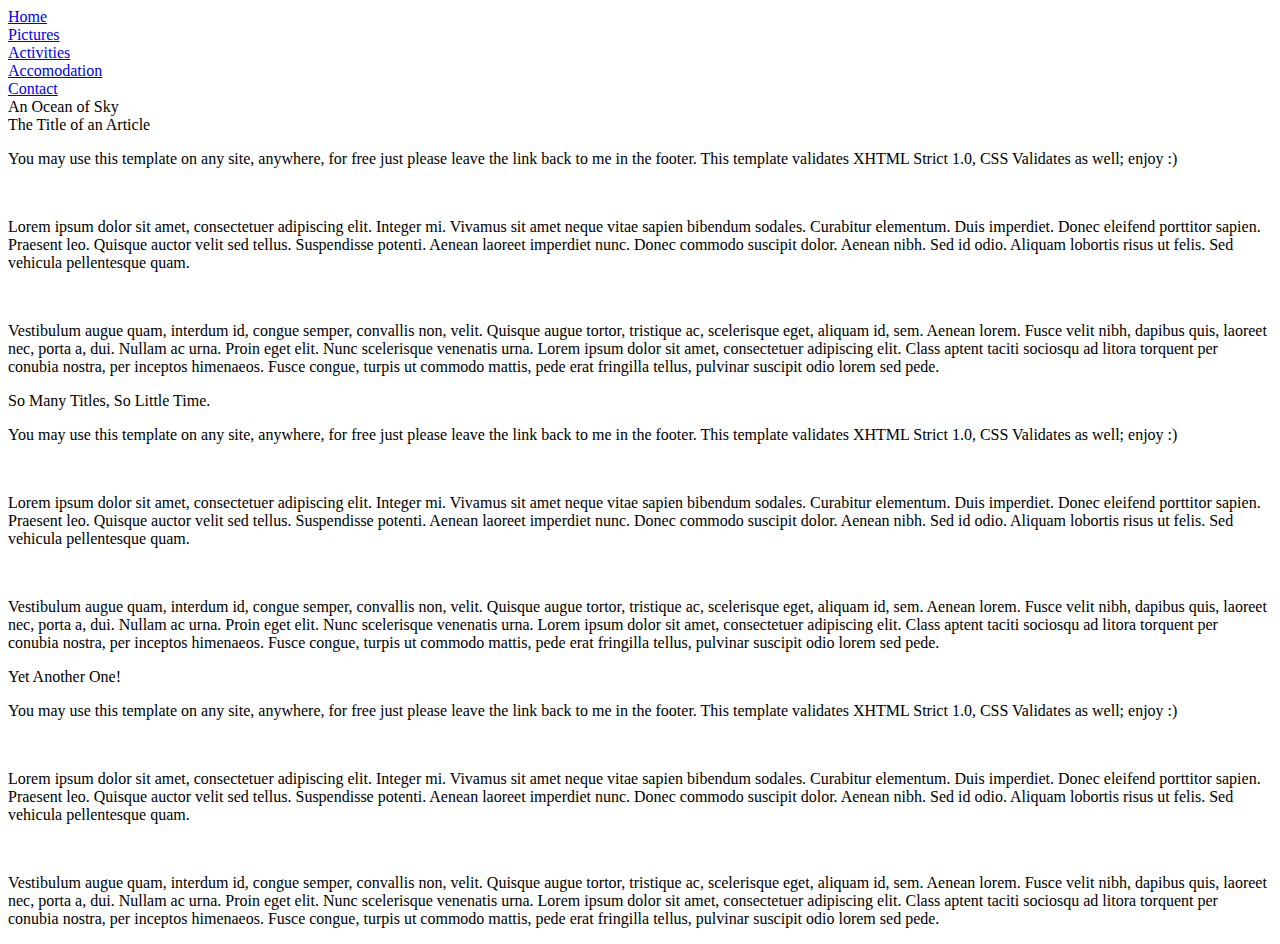
<file: index.html>
<!DOCTYPE html>
<html>

<head>
  <title>Resort</title>
  <link href="css/styles.css" rel="stylesheet" type="text/css">
  <meta name="viewport" content="width=device-width, initial-scale=1.0">
</head>

<body>
  <div id="page">
    <div class="topNaviagationLink"><a href="index.html">Home</a></div>
    <div class="topNaviagationLink"><a href="pictures.html">Pictures</a></div>
    <div class="topNaviagationLink"><a href="activities.html">Activities</a></div>
    <div class="topNaviagationLink"><a href="accomodations.html">Accomodation</a></div>
    <div class="topNaviagationLink"><a href="contact-information.html">Contact</a></div>
  </div>
  <div id="mainPicture">
    <div class="picture">
      <div id="headerTitle">An Ocean of Sky</div>
      
    </div>
  </div>
  <div class="contentBox">
    <div class="innerBox">
      <div class="contentTitle">The Title of an Article</div>
      <div class="contentText">
        <p>You may use this template on any site, anywhere, for free just please leave the link back to me in the
          footer.
          This template validates XHTML Strict 1.0, CSS Validates as well; enjoy :) </p><br />
        <p>Lorem ipsum dolor sit amet, consectetuer adipiscing elit. Integer mi. Vivamus sit amet neque vitae sapien
          bibendum sodales. Curabitur elementum. Duis imperdiet. Donec eleifend porttitor sapien. Praesent leo. Quisque
          auctor velit sed tellus. Suspendisse potenti. Aenean laoreet imperdiet nunc. Donec commodo suscipit dolor.
          Aenean nibh. Sed id odio. Aliquam lobortis risus ut felis. Sed vehicula pellentesque quam.</p><br />
        <p>Vestibulum augue quam, interdum id, congue semper, convallis non, velit. Quisque augue tortor, tristique ac,
          scelerisque eget, aliquam id, sem. Aenean lorem. Fusce velit nibh, dapibus quis, laoreet nec, porta a, dui.
          Nullam ac urna. Proin eget elit. Nunc scelerisque venenatis urna. Lorem ipsum dolor sit amet, consectetuer
          adipiscing elit. Class aptent taciti sociosqu ad litora torquent per conubia nostra, per inceptos himenaeos.
          Fusce congue, turpis ut commodo mattis, pede erat fringilla tellus, pulvinar suscipit odio lorem sed pede.</p>
      </div>


      <div class="contentTitle">So Many Titles, So Little Time.</div>
      <div class="contentText">
        <p>You may use this template on any site, anywhere, for free just please leave the link back to me in the
          footer.
          This template validates XHTML Strict 1.0, CSS Validates as well; enjoy :) </p><br />
        <p>Lorem ipsum dolor sit amet, consectetuer adipiscing elit. Integer mi. Vivamus sit amet neque vitae sapien
          bibendum sodales. Curabitur elementum. Duis imperdiet. Donec eleifend porttitor sapien. Praesent leo. Quisque
          auctor velit sed tellus. Suspendisse potenti. Aenean laoreet imperdiet nunc. Donec commodo suscipit dolor.
          Aenean nibh. Sed id odio. Aliquam lobortis risus ut felis. Sed vehicula pellentesque quam.</p><br />
        <p>Vestibulum augue quam, interdum id, congue semper, convallis non, velit. Quisque augue tortor, tristique ac,
          scelerisque eget, aliquam id, sem. Aenean lorem. Fusce velit nibh, dapibus quis, laoreet nec, porta a, dui.
          Nullam ac urna. Proin eget elit. Nunc scelerisque venenatis urna. Lorem ipsum dolor sit amet, consectetuer
          adipiscing elit. Class aptent taciti sociosqu ad litora torquent per conubia nostra, per inceptos himenaeos.
          Fusce congue, turpis ut commodo mattis, pede erat fringilla tellus, pulvinar suscipit odio lorem sed pede.</p>
      </div>


      <div class="contentTitle">Yet Another One!</div>
      <div class="contentText">
        <p>You may use this template on any site, anywhere, for free just please leave the link back to me in the
          footer.
          This template validates XHTML Strict 1.0, CSS Validates as well; enjoy :) </p><br />
        <p>Lorem ipsum dolor sit amet, consectetuer adipiscing elit. Integer mi. Vivamus sit amet neque vitae sapien
          bibendum sodales. Curabitur elementum. Duis imperdiet. Donec eleifend porttitor sapien. Praesent leo. Quisque
          auctor velit sed tellus. Suspendisse potenti. Aenean laoreet imperdiet nunc. Donec commodo suscipit dolor.
          Aenean nibh. Sed id odio. Aliquam lobortis risus ut felis. Sed vehicula pellentesque quam.</p><br />
        <p>Vestibulum augue quam, interdum id, congue semper, convallis non, velit. Quisque augue tortor, tristique ac,
          scelerisque eget, aliquam id, sem. Aenean lorem. Fusce velit nibh, dapibus quis, laoreet nec, porta a, dui.
          Nullam ac urna. Proin eget elit. Nunc scelerisque venenatis urna. Lorem ipsum dolor sit amet, consectetuer
          adipiscing elit. Class aptent taciti sociosqu ad litora torquent per conubia nostra, per inceptos himenaeos.
          Fusce congue, turpis ut commodo mattis, pede erat fringilla tellus, pulvinar suscipit odio lorem sed pede.</p>
      </div>
    </div>

  </div>

</body>

</html>
</file>
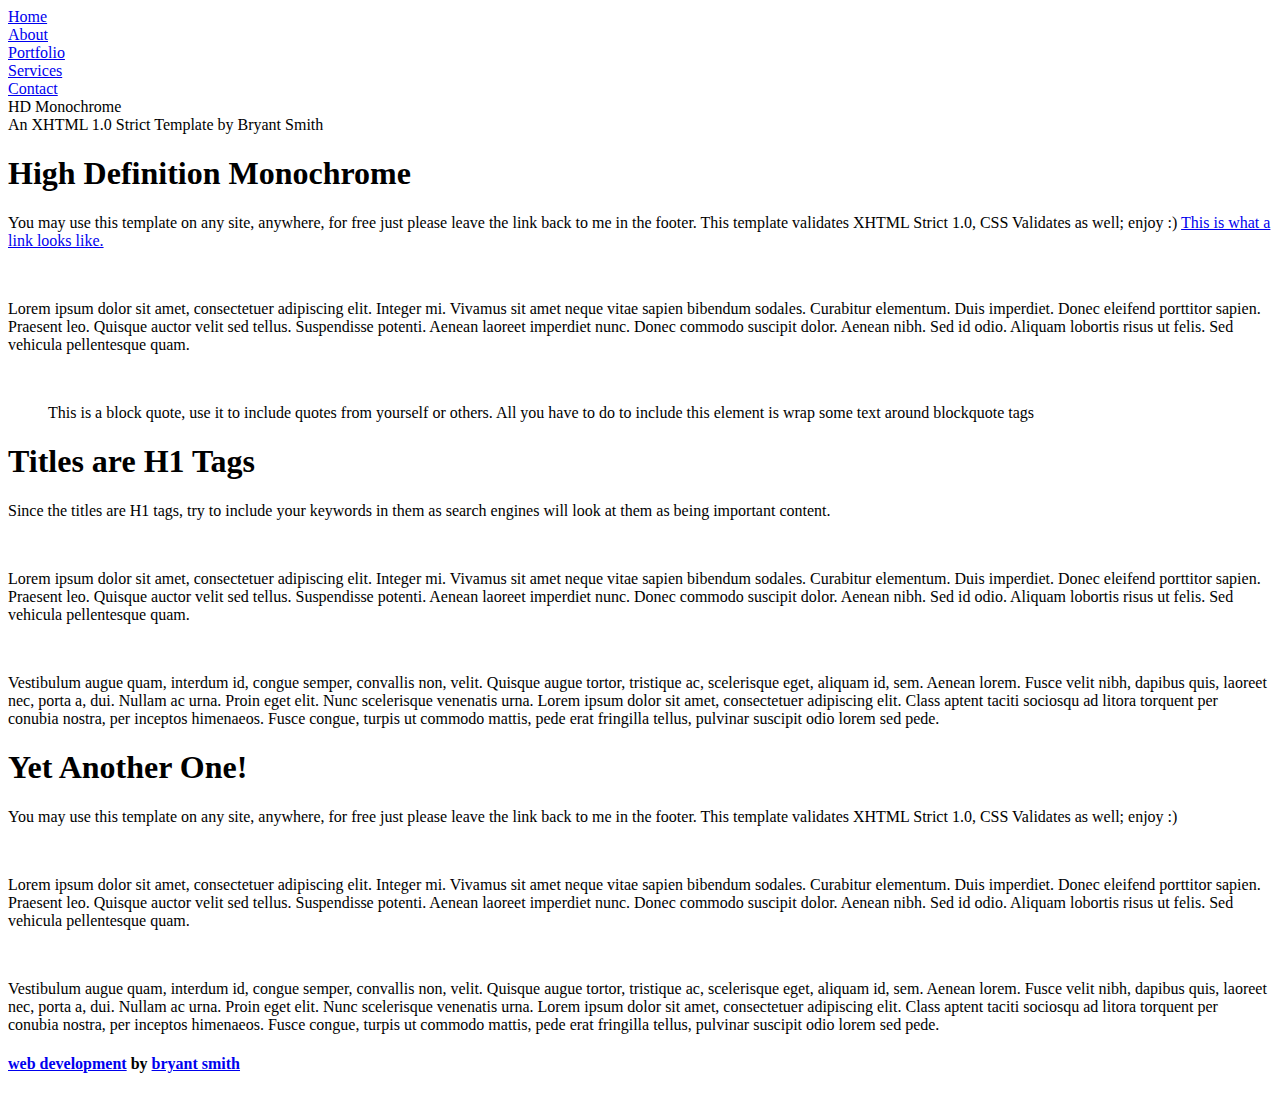
<file: activities.html>
<!DOCTYPE html>
<html>

<head>
  <title>Resort</title>
  <link href="css/styles.css" rel="stylesheet" type="text/css">
  <meta name="viewport" content="width=device-width, initial-scale=1.0">
</head>

<body>
  <div id="page">
    <div class="topNaviagationLink"><a href="index.html">Home</a></div>
    <div class="topNaviagationLink"><a href="index.html">About</a></div>
    <div class="topNaviagationLink"><a href="index.html">Portfolio</a></div>
    <div class="topNaviagationLink"><a href="index.html">Services</a></div>
    <div class="topNaviagationLink"><a href="index.html">Contact</a></div>
  </div>
  <div id="mainPicture">
    <div class="picture">
      <div id="headerTitle">HD Monochrome</div>
      <div id="headerSubtext">An XHTML 1.0 Strict Template by Bryant Smith</div>
    </div>
  </div>
  <div class="contentBox">
    <div class="innerBox">
      <h1>High Definition Monochrome</h1>
      <div class="contentText">
        <p>You may use this template on any site, anywhere, for free just please leave the link back to me in the footer.
          This template validates XHTML Strict 1.0, CSS Validates as well; enjoy :) <a href="#">This is what a link looks
            like.</a></p><br />
        <p>Lorem ipsum dolor sit amet, consectetuer adipiscing elit. Integer mi. Vivamus sit amet neque vitae sapien
          bibendum sodales. Curabitur elementum. Duis imperdiet. Donec eleifend porttitor sapien. Praesent leo. Quisque
          auctor velit sed tellus. Suspendisse potenti. Aenean laoreet imperdiet nunc. Donec commodo suscipit dolor.
          Aenean nibh. Sed id odio. Aliquam lobortis risus ut felis. Sed vehicula pellentesque quam.</p><br />
        <blockquote>
          <p>This is a block quote, use it to include quotes from yourself or others. All you have to do to include this
            element is wrap some text around blockquote tags</p>
        </blockquote>
      </div>
  
  
      <h1>Titles are H1 Tags</h1>
      <div class="contentText">
        <p> Since the titles are H1 tags, try to include your keywords in them as search engines will look at them as
          being important content.</p><br />
        <p>Lorem ipsum dolor sit amet, consectetuer adipiscing elit. Integer mi. Vivamus sit amet neque vitae sapien
          bibendum sodales. Curabitur elementum. Duis imperdiet. Donec eleifend porttitor sapien. Praesent leo. Quisque
          auctor velit sed tellus. Suspendisse potenti. Aenean laoreet imperdiet nunc. Donec commodo suscipit dolor.
          Aenean nibh. Sed id odio. Aliquam lobortis risus ut felis. Sed vehicula pellentesque quam.</p><br />
  
        <p>Vestibulum augue quam, interdum id, congue semper, convallis non, velit. Quisque augue tortor, tristique ac,
          scelerisque eget, aliquam id, sem. Aenean lorem. Fusce velit nibh, dapibus quis, laoreet nec, porta a, dui.
          Nullam ac urna. Proin eget elit. Nunc scelerisque venenatis urna. Lorem ipsum dolor sit amet, consectetuer
          adipiscing elit. Class aptent taciti sociosqu ad litora torquent per conubia nostra, per inceptos himenaeos.
          Fusce congue, turpis ut commodo mattis, pede erat fringilla tellus, pulvinar suscipit odio lorem sed pede.</p>
      </div>
  
  
      <h1>Yet Another One!</h1>
      <div class="contentText">
        <p>You may use this template on any site, anywhere, for free just please leave the link back to me in the footer.
          This template validates XHTML Strict 1.0, CSS Validates as well; enjoy :) </p><br />
        <p>Lorem ipsum dolor sit amet, consectetuer adipiscing elit. Integer mi. Vivamus sit amet neque vitae sapien
          bibendum sodales. Curabitur elementum. Duis imperdiet. Donec eleifend porttitor sapien. Praesent leo. Quisque
          auctor velit sed tellus. Suspendisse potenti. Aenean laoreet imperdiet nunc. Donec commodo suscipit dolor.
          Aenean nibh. Sed id odio. Aliquam lobortis risus ut felis. Sed vehicula pellentesque quam.</p><br />
        <p>Vestibulum augue quam, interdum id, congue semper, convallis non, velit. Quisque augue tortor, tristique ac,
          scelerisque eget, aliquam id, sem. Aenean lorem. Fusce velit nibh, dapibus quis, laoreet nec, porta a, dui.
          Nullam ac urna. Proin eget elit. Nunc scelerisque venenatis urna. Lorem ipsum dolor sit amet, consectetuer
          adipiscing elit. Class aptent taciti sociosqu ad litora torquent per conubia nostra, per inceptos himenaeos.
          Fusce congue, turpis ut commodo mattis, pede erat fringilla tellus, pulvinar suscipit odio lorem sed pede.</p>
      </div>
  
  
      <!-- Please leave this in place after all of your content - thanks :) -->
      <h4><a href="http://www.aszx.net">web development</a> by <a href="http://www.bryantsmith.com">bryant smith</a></h4>
      <!-- Please leave this in place after all of your content - thanks :) -->
    </div>
  </div>
</body>

</html>
</file>
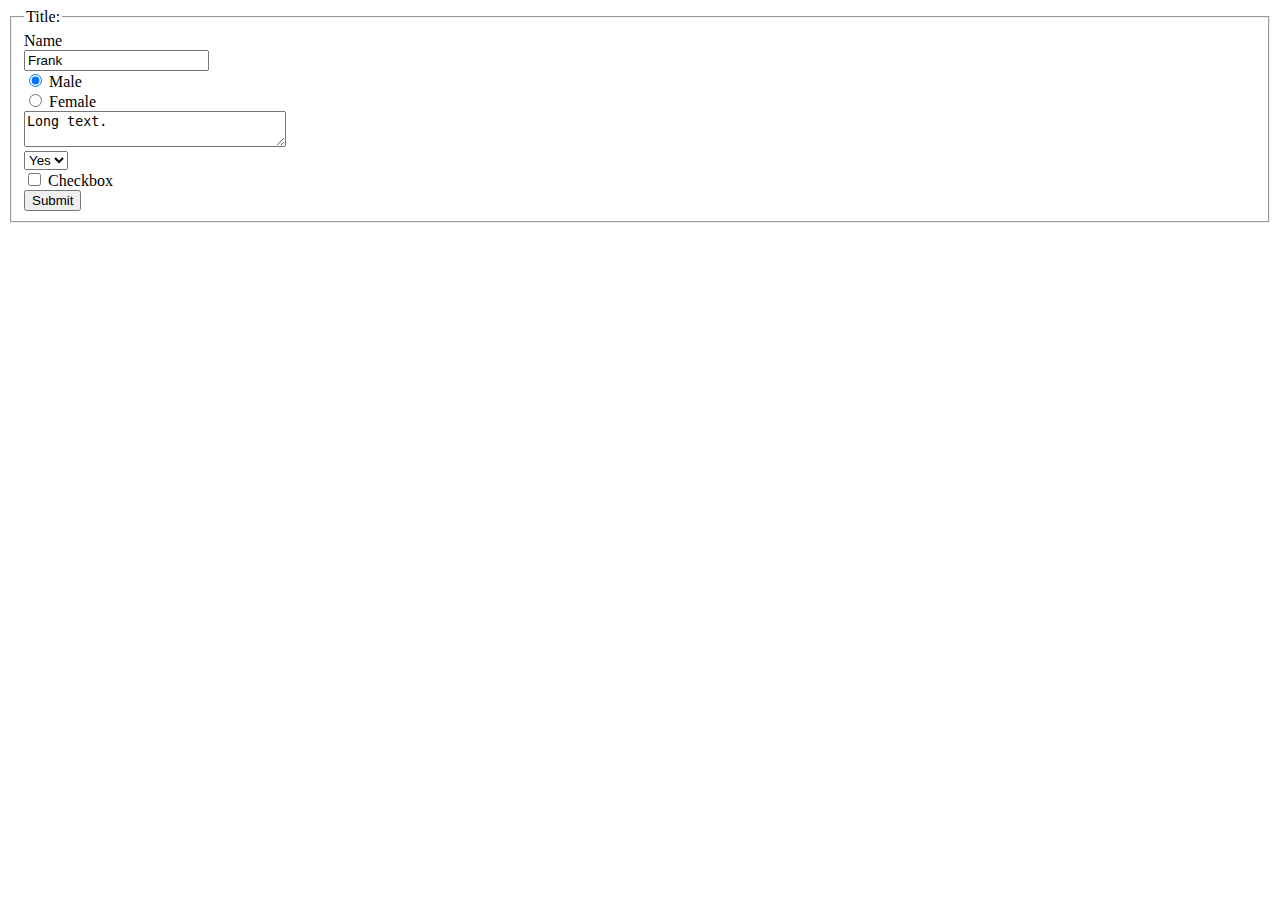
<file: contact-information.html>
<!DOCTYPE html>
<html>

<head>
  <title>Resort</title>
  <link href="css/styles.css" rel="stylesheet" type="text/css">
  <meta name="viewport" content="width=device-width, initial-scale=1.0">
</head>

<body>
  <form accept-charset="UTF-8" action="action_page.php" autocomplete="off" method="GET" target="_blank">
    <fieldset>
      <legend>Title:</legend> <label for="name">Name</label><br /> <input name="name" type="text" value="Frank" />
      <br />
      <input checked="checked" name="sex" type="radio" value="male" /> Male <br /> <input name="sex" type="radio"
        value="female" /> Female <br /> <textarea cols="30" rows="2">Long text.</textarea><br /><select>
        <option selected="selected" value="1">Yes</option>
        <option value="2">No</option>
      </select><br /> <input name="democheckbox" type="checkbox" value="1" /> Checkbox<br /> <button type="submit"
        value="Submit">Submit</button>
    </fieldset>
  </form>
</body>

</html>
</file>
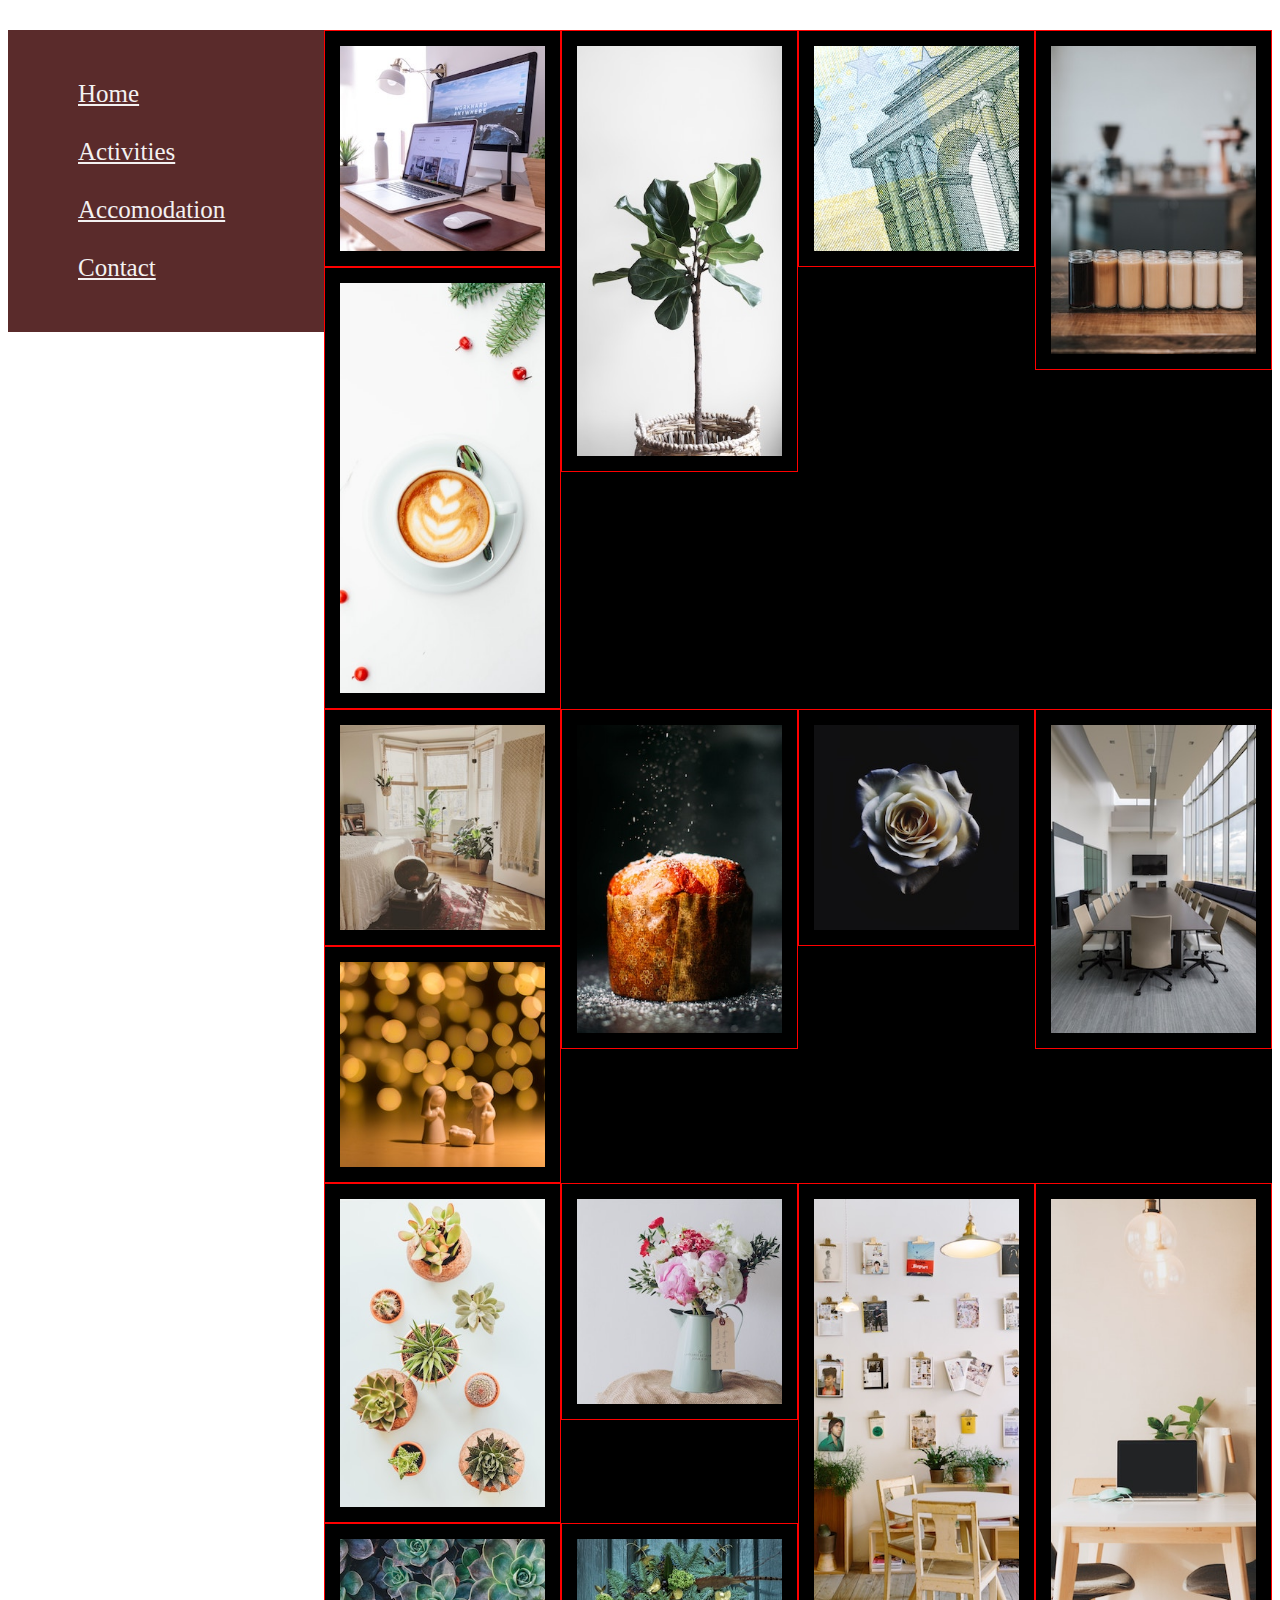
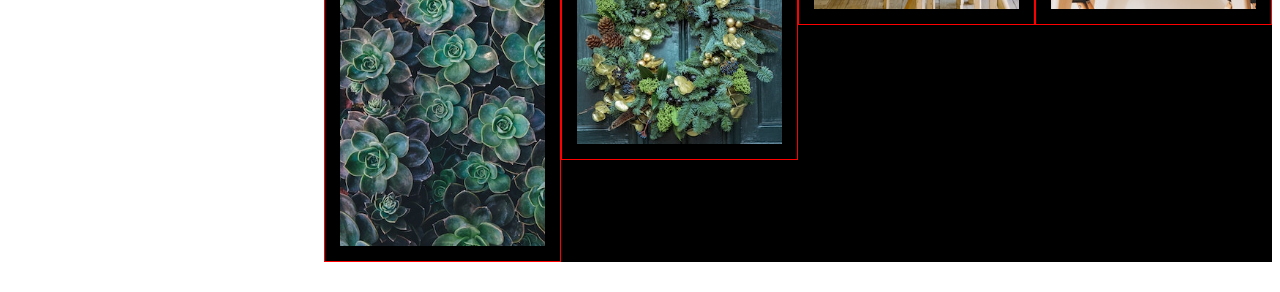
<file: pictures.html>
<!DOCTYPE html>
<html>

<head>
  <title>Pictures</title>
  <link href="css/styles.css" rel="stylesheet" type="text/css">
  <meta name="viewport" content="width=device-width, initial-scale=1.0">
</head>

<body>
        <div class="header">
          <div>
            <div>
              <nav class="main-nav">
                <ul >
                  <li class="li-nav"><a href="index.html" class="main-nav">Home</a>
                  </li>
                  <li class="li-nav"><a href="activities.html" class="main-nav">Activities</a>
                  </li>
                  <li class="li-nav"><a href="accomodation.html" class="main-nav">Accomodation</a>
                  </li>
                  <li class="li-nav"><a href="contact-information.html" class="main-nav">Contact</a>
                  </li>
                </ul>
              </nav>
            </div>
        
            <div class="flex-container">
              <div >
                <picture>
                  <div class="images"><img src="images/gallery-img-23-01.jpg" alt="Image"></div>
                  <div class="images"><img src="images/gallery-img-11-01.jpg" alt="Image"></div>
                  <div class="images"><img src="images/gallery-img-12-01.jpg" alt="Image"></div>
                  <div class="images"><img src="images/gallery-img-11-02.jpg" alt="Image"></div>
                  <div class="images"><img src="images/gallery-img-12-02.jpg" alt="Image"></div>
                  <div class="images"><img src="images/gallery-img-23-02.jpg" alt="Image"></div>
                  <div class="images"><img src="images/gallery-img-11-03.jpg" alt="Image"></div>
                  <div class="images"><img src="images/gallery-img-23-03.jpg" alt="Image"></div>
                  <div class="images"><img src="images/gallery-img-11-04.jpg" alt="Image"></div>
                  <div class="images"><img src="images/gallery-img-11-05.jpg" alt="Image"></div>
                  <div class="images"><img src="images/gallery-img-12-03.jpg" alt="Image"></div>
                  <div class="images"><img src="images/gallery-img-12-04.jpg" alt="Image"></div>
                  <div class="images"><img src="images/gallery-img-11-06.jpg" alt="Image"></div>
                  <div class="images"><img src="images/gallery-img-23-04.jpg" alt="Image"></div>
                  <div class="images"><img src="images/gallery-img-11-07.jpg" alt="Image"></div>
                  <div class="images"><img src="images/gallery-img-23-05.jpg" alt="Image"></div>
                </picture>
              </div>
            </div>
          </div>
        </div>
</body>

</html>
</file>
<file: css/styles.css>
*{
  box-sizing: border-box;
}

.main-nav {
  width: 25%;
  float: left;
  padding: 15px;
	background-color: rgb(90, 43, 43);
  color: rgb(243, 241, 241);
  font-size: 125%;
}
.flex-container{
  background-color: black;
  display: flex;
  flex-direction: column;
  justify-content: space-evenly;
  margin: 30px;
  width: 75%
}

.images{
  padding: 15px;
  width: 25%;
  float: right;
  border: 1px solid red;
  display: flex;
  flex-direction: column-reverse;
  vertical-align: middle;
}

.li-nav{
  display: flex;
  flex-direction: row;
  width: 20%;
  float: bottom;
}
</file>
